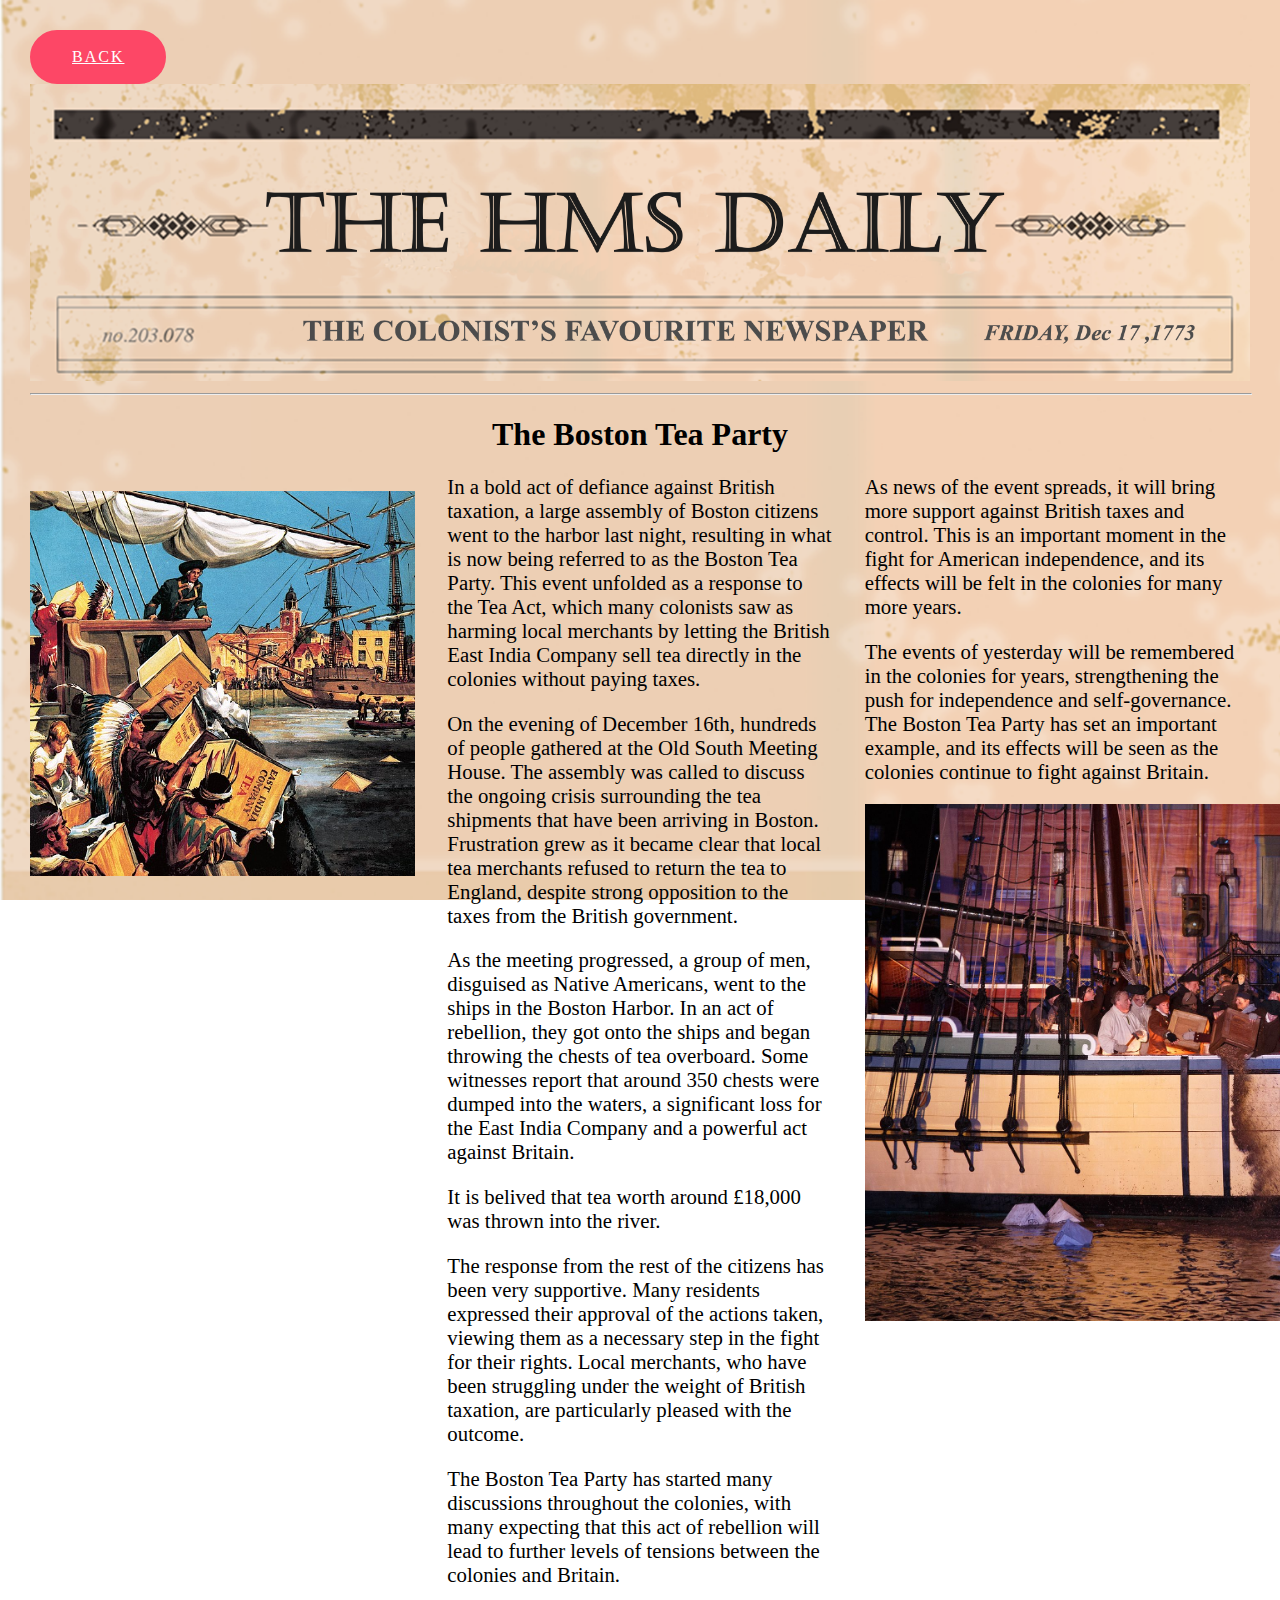
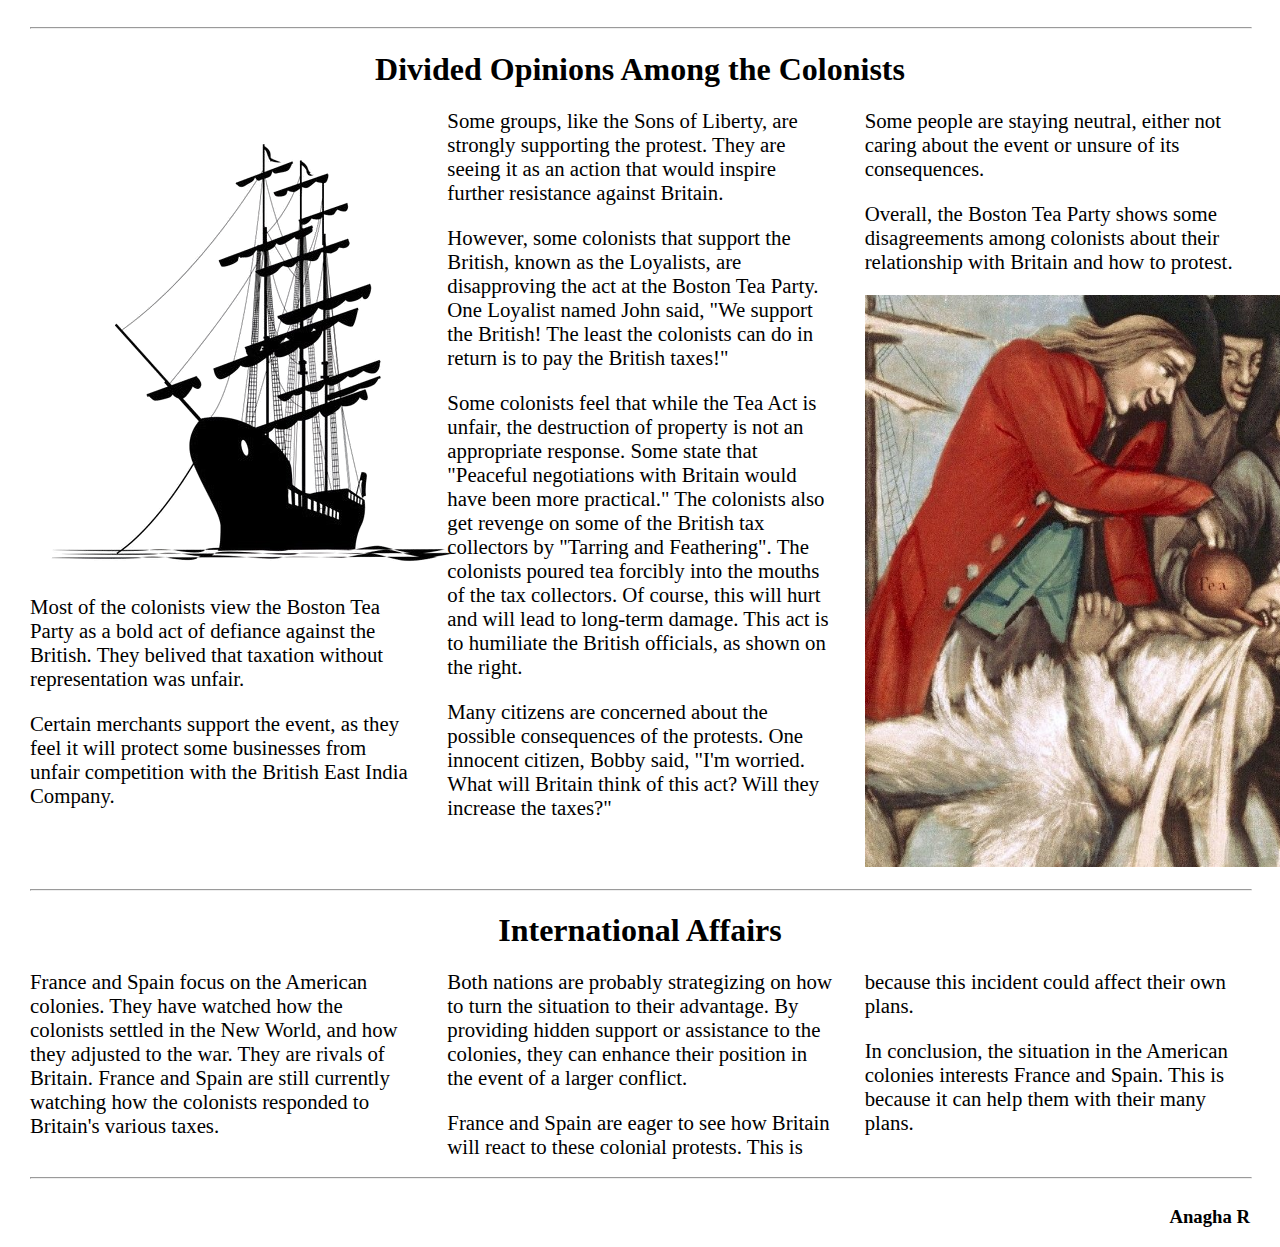
<file: Current/current.html>
<!DOCTYPE html>
<html lang="zxx">
<head>
    <meta charset="UTF-8">
    <meta http-equiv="X-UA-Compatible" content="IE=edge">
    <meta name="viewport" content="width=device-width, initial-scale=1.0">
    <link rel="stylesheet" href="current.css">
    <title>The HMS Daily</title>
</head>
<body>
    <a href="../index.html" class="btn">Back</a>
    <img class="banner" src="images/banner.png" alt="AMERICAN REVOLUTION">

    <hr style="width: 100%;">
    

    <h1 class="title">The Boston Tea Party </h1>
    
    
    

    <div class="container">

        
        <p><img class="col-img" src="images/pic6.png" alt=""></p>
        
        <p class="paragraph1">In a bold act of defiance against British taxation, a large assembly of Boston citizens went to the harbor last night, resulting in what is now being referred to as the Boston Tea Party. This event unfolded as a response to the Tea Act, which many colonists saw as harming local merchants by letting the British East India Company sell tea directly in the colonies without paying taxes.</p>

        <p class="paragraph">On the evening of December 16th, hundreds of people gathered at the Old South Meeting House. 

      The assembly was called to discuss the ongoing crisis surrounding the tea shipments that have been arriving in Boston. Frustration grew as it became clear that local tea merchants refused to return the tea to England, despite strong opposition to the taxes from the British government.</p>

        <p class="paragraph">As the meeting progressed, a group of men, disguised as Native Americans, went to the ships in the Boston Harbor. In an act of rebellion, they got onto the ships and began throwing the chests of tea overboard. Some witnesses report that around 350 chests were dumped into the waters, a significant loss for the East India Company and a powerful act against Britain.</p>
        
        <p class="paragraph">It is belived that tea worth around £18,000 was thrown into the river.</p>
 
        <p class="paragraph">The response from the rest of the citizens has been very supportive. Many residents expressed their approval of the actions taken, viewing them as a necessary step in the fight for their rights. Local merchants, who have been struggling under the weight of British taxation, are particularly pleased with the outcome.</p>
 

        <p class="paragraph">The Boston Tea Party has started many discussions throughout the colonies, with many expecting that this act of rebellion will lead to further levels of tensions between the colonies and Britain. </p>

        <p class="paragraph">As news of the event spreads, it will bring more support against British taxes and control. This is an important moment in the fight for American independence, and its effects will be felt in the colonies for many more years.</p>
    
            <p class="paragraph">The events of yesterday will be remembered in the colonies for years, strengthening the push for independence and self-governance. The Boston Tea Party has set an important example, and its effects will be seen as the colonies continue to fight against Britain.</p>
  
            <p><img class= "col2" src="images/pic.png" alt=""></p>
       
        </div>

    <hr style="width: 100%;">

    

    <!--second Row-->

    <h1 class="title">Divided Opinions Among the Colonists</h1>

    <div class="container"> 
       
        <p><img class="col1-img" src="images/pic-8.png" alt=""></p>


         <p class="paragraph">Most of the colonists view the Boston Tea Party as a bold act of defiance against the British. They belived that taxation without representation was unfair.</p>
         <p class="paragraph">  Certain merchants support the event, as they feel it will protect some businesses from unfair competition with the British East India Company.</p>
         <p class="paragraph"> Some groups, like the Sons of Liberty, are strongly supporting the protest. They are seeing it as an action that would inspire further resistance against Britain.</p>
 
        <p class="paragraph">However, some colonists that support the British, known as the Loyalists, are disapproving the act at the Boston Tea Party. One Loyalist named John said, "We support the British! The least the colonists can do in return is to pay the British taxes!"</p> 
 
        <p class="paragraph">Some colonists feel that while the Tea Act is unfair, the destruction of property is not an appropriate response. Some state that "Peaceful negotiations with Britain would have been more practical." The colonists also get revenge on some of the British tax collectors by "Tarring and Feathering". The colonists poured tea forcibly into the mouths of the tax collectors.  Of course, this will hurt and will lead to long-term damage. This act is to humiliate the British officials, as shown on the right.</p>
        
         <p class="paragraph">Many citizens are concerned about the possible consequences of the protests. One innocent citizen, Bobby said, "I'm worried. What will Britain think of this act? Will they increase the taxes?"</p> 
 
         <p class="paragraph"> Some people are staying neutral, either not caring about the event or unsure of its consequences.</p> 
         <p class="paragraph"> Overall, the Boston Tea Party shows some disagreements among colonists about their relationship with Britain and how to protest.</p> 

         

         <p><img class="col2" src="images/pic3.png" alt=""></p>
         
        </div>

        <hr style="width: 100%;">

       

        <!--last Row-->

    <h1 class="title">International Affairs</h1>

    <div class="container">
 
     <p class="paragraph"> France and Spain focus on the American colonies. They have watched how the colonists settled in the New World, and how they adjusted to the war. They are rivals of Britain. France and Spain are still currently watching how the colonists responded to Britain's various taxes.</p>
     <p class="paragraph">Both nations are probably strategizing on how to turn the situation to their advantage. By providing hidden support or assistance to the colonies, they can enhance their position in the event of a larger conflict. </p>
     <p class="paragraph">France and Spain are eager to see how Britain will react to these colonial protests. This is because this incident could affect their own plans.</p>
        
     <p class="paragraph">In conclusion, the situation in the American colonies interests France and Spain. This is because it can help them with their many plans.</p>
     </div>
 
     <hr style="width: 100%;">
     <h3 style="float:right;">Anagha R</h3>

    
    
</body>
</html>
</file>
<file: Current/current.css>
body {
    background-image: url("images/paper.png");
    background-repeat:no-repeat;
    background-attachment: fixed;
    background-size:cover ;
    margin: 30px;
  }

  .banner {
    width: 100%;
    height: 5%;
  }

  .title {  
    text-align: center;
  }

  .container {
  column-width: 300px;
  column-gap: 2em;
  padding-bottom: 10px;
  }

  .paragraph {
  margin-top: 0px;
  font-size: 1.3em;
  }
  .paragraph1 {
    margin-top: 1000px;
    font-size: 1.3em;
    }

  .col-img {
    width: 100%;
  }
  .col2 {
    width: 200%;
  }

  .btn {
    color: #fff;
    font-size: 16px;
    text-transform: uppercase;
    letter-spacing: 2px;
    padding: 16px 40px;
    border-radius: 500px;
    display: inline-block;
    font-weight: 500;
    transition: all 0.4s ease-in-out;
    background-size: 152% 100%;
    background: #fd4766;
    border: 2px solid #fd4766;
  }
  .btn:hover {
    background: transparent;
    border-color: #fd4766;
    color: #fd4766;
  }
</file>
